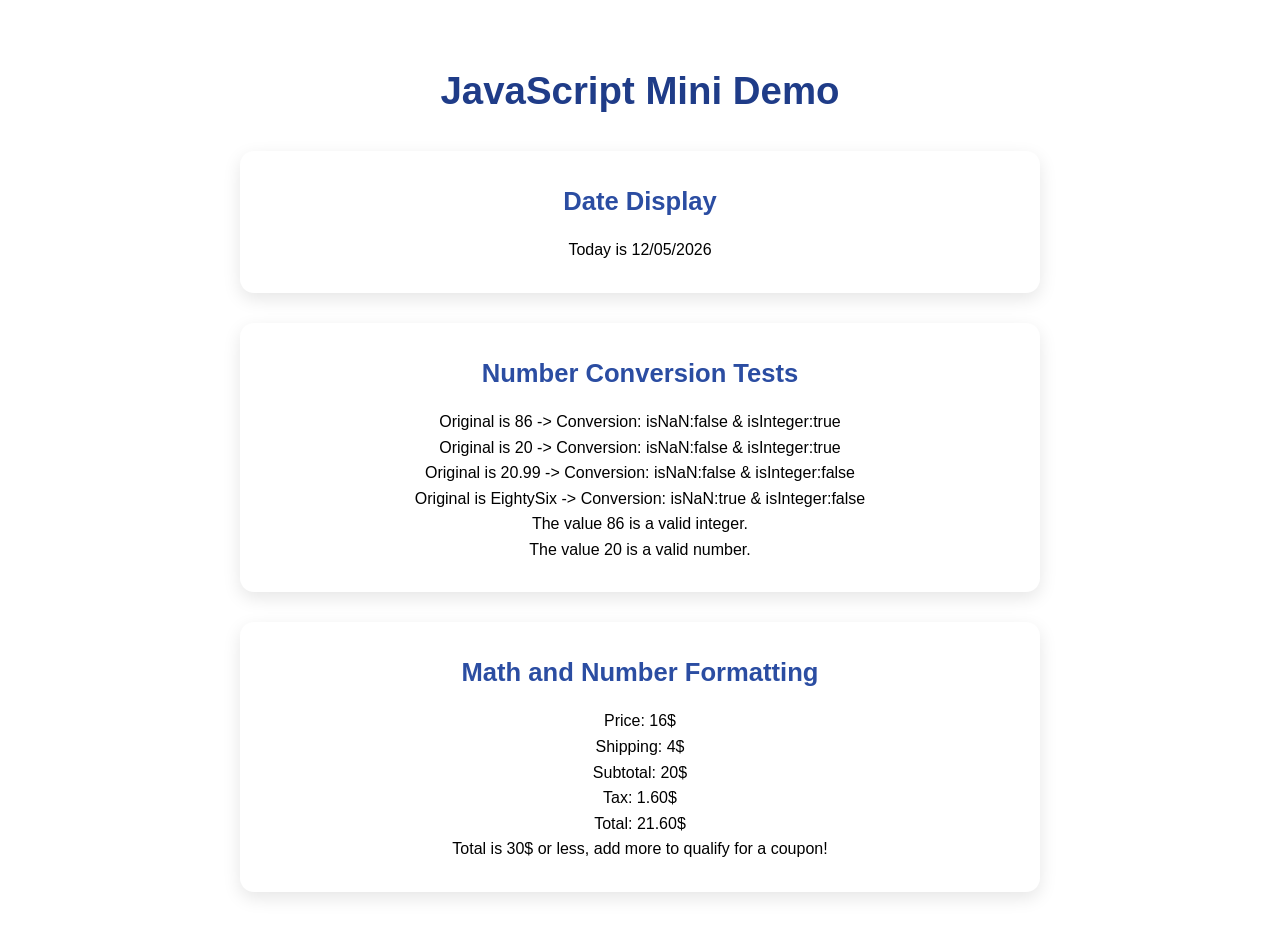
<file: docs/index.html>
<!DOCTYPE html>
<html lang="en">
  <head>
    <meta charset="UTF-8" />
    <meta name="viewport" content="width=device-width, initial-scale=1.0" />
    <title>JavaScript Mini Demo</title>
    <link rel="stylesheet" href="styles.css" />
  </head>
  <body>

    <h1>JavaScript Mini Demo</h1>

    <!-- Date Section -->
    <section id="dateSection">
    <h2>Date Display</h2>
    <p id="dateOutput">Date will appear here</p>
    </section>

    <!-- Number Conversion Section -->
    <section id="numberConversionSection">
    <h2>Number Conversion Tests</h2>
    <div id="numberConversionOutput">Results will appear here</div>
    </section>

    <!-- Math and Formatting Section -->
    <section id="mathSection">
    <h2>Math and Number Formatting</h2>
    <div id="mathOutput">Results will appear here</div>
    </section>

    <!-- Link to external JavaScript -->
    <script src="script.js"></script>
  </body>
</html>
</file>
<file: docs/styles.css>
* {
  margin: 0;
  padding: 0;
  box-sizing: border-box;
}

body {
  font-family: Arial, sans-serif;
  line-height: 1.6;
  text-align: center;
  padding: 20px;
}


h1 {
  margin: 40px 0 20px;
  font-size: 2.4rem;
  color: #1f3c88;
}

section {
  max-width: 800px;
  margin: 30px auto;
  background-color: white;
  padding: 30px 25px;
  border-radius: 14px;
  box-shadow: 0 6px 18px rgba(0, 0, 0, 0.1);
}

h2 {
  margin-bottom: 15px;
  color: #2b4da2;
  font-size: 1.6rem;
}
</file>
